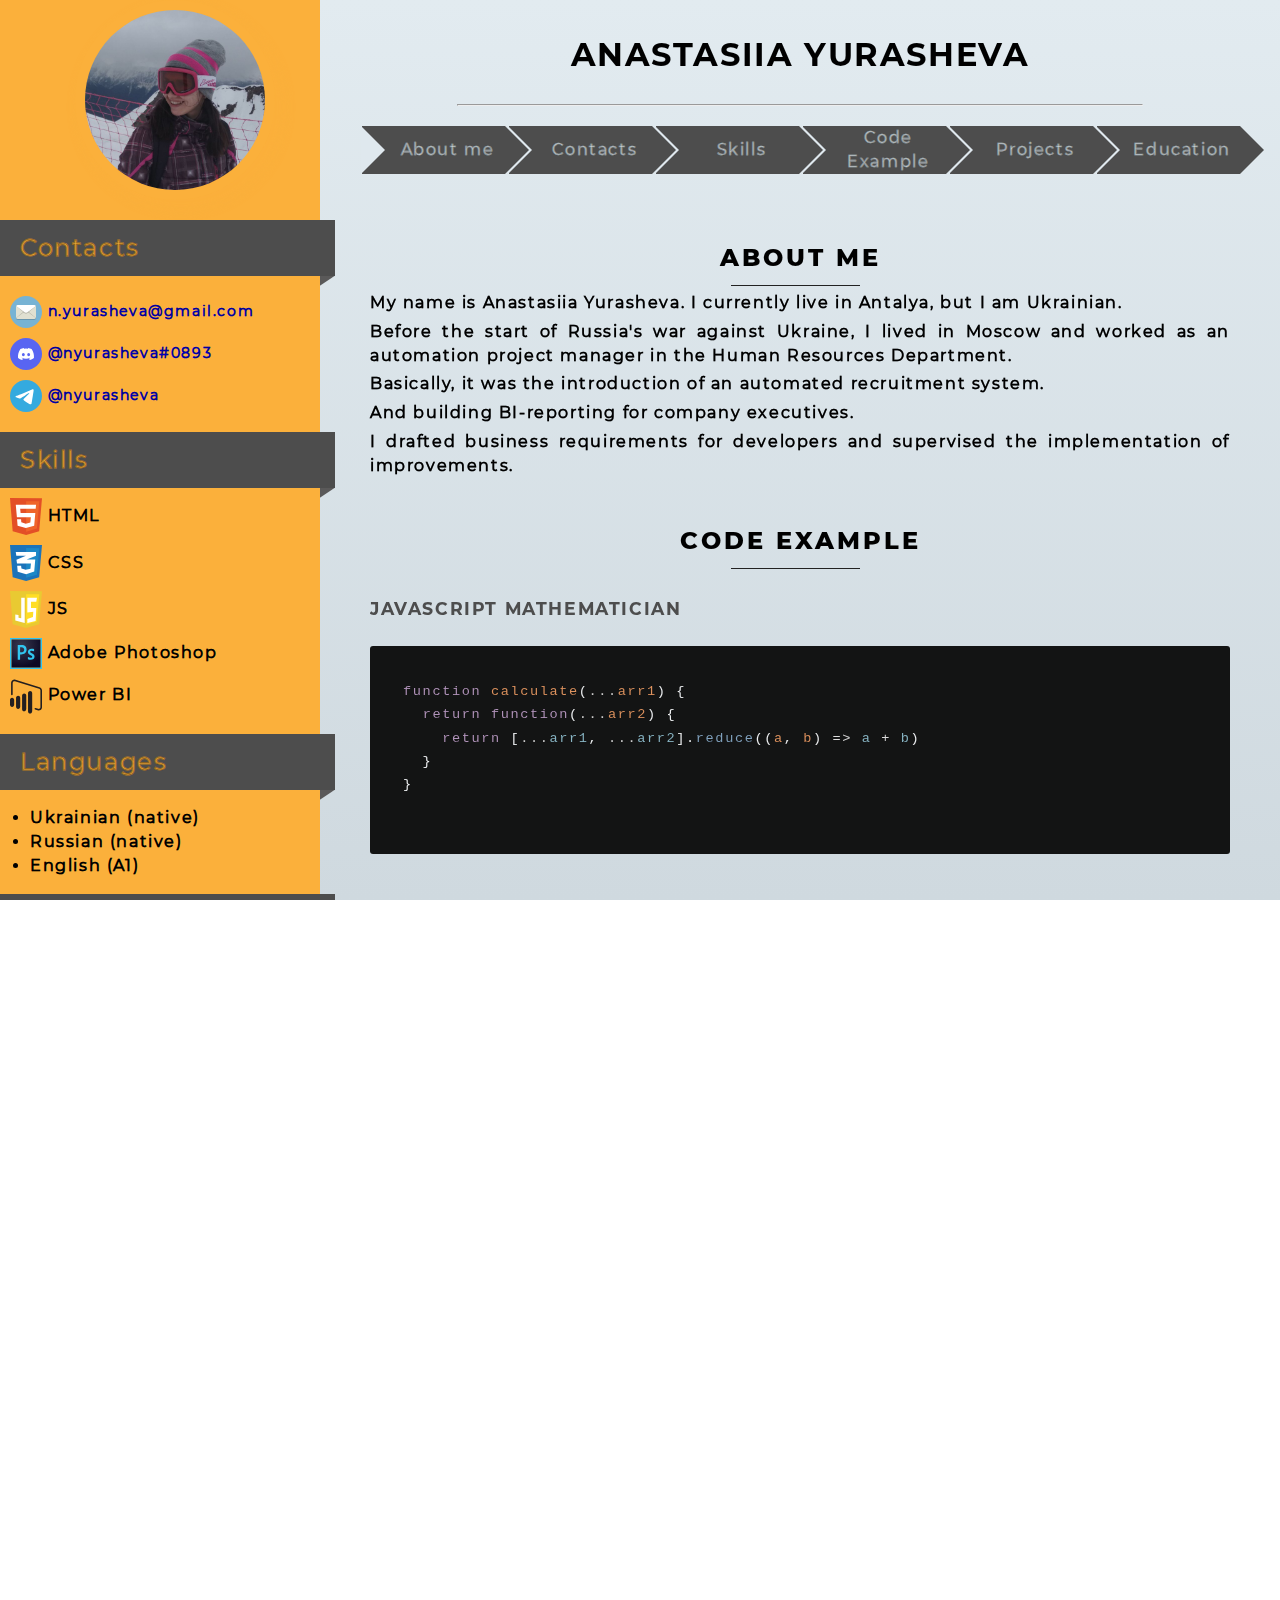
<file: index.html>
<!DOCTYPE html>
<html lang="en">
<head>
  <meta charset="UTF-8">
  <meta http-equiv="X-UA-Compatible" content="IE=edge">
  <meta name="viewport" content="width=device-width, initial-scale=1.0">
  <link rel="stylesheet" href="style.css">
  <title>CV</title>
</head>
<body class="page">
  <header class="header">
    <section class="photo">
      <div class="photo__wrapper">
        <div class="left">
          <div class="photo__ibox">
            <img src="assets/img/photo.jpg" class="photo__img" alt="photo">
          </div>
        </div>
        <div class="right">
          <div class="photo__name">
            <h1 class="photo__title">Anastasiia Yurasheva</h1>
            <hr>
          </div>
          <div class="photo__menu">
            <nav>
              <ul class="header__list">
                <li><a href="#info">About me</a></li>
                <li><a href="#contacts">Contacts</a></li>
                <li><a href="#skills">Skills</a></li>
                <li><a href="#code">Code Example</a></li>
                <li><a href="#projects">Projects</a></li>
                <li><a href="#education">Education</a></li>
              </ul>
            </nav>
          </div>
        </div>
      </div>
    </section>
  </header>
  <main class="main">
    <div class="left">
      <section class="contacts">
        <h2 id="contacts" class="contacts__title left__title">
          Contacts
        </h2>
        <div class="contacts__link">
          <ul class="contacts__list">
            <li>
              <a class="contacts__mail"  href="mailto:n.yurasheva@gmail.com" target="_blank">
                <img class="contacts__icon" src="assets/icons/mail.svg" alt="mail"> 
                n.yurasheva@gmail.com
              </a>
            </li>
            <li>
              <a class="contacts__discord" href="https://discordapp.com/users/1009515696830545964" target="_blank" rel="noopener noreferrer">
                <img class="contacts__icon" src="assets/icons/discord.svg" alt="discord"> 
                @nyurasheva#0893
              </a>
            <li>
              <a class="contacts__telegram" href="https://t.me/nyurasheva" target="_blank">
                <img class="contacts__icon" src="assets/icons/telegram.svg" alt="telegram"> 
                @nyurasheva
              </a>
            </li>
        </ul>
        </div>
      </section>
      <section class="skills">
        <h2 id="skills" class="left__title">Skills</h2>
        <ul class="skills__list">
          <li><img class="skills__icon" src="assets/icons/html.svg" alt="html"> HTML</li>
          <li><img class="skills__icon" src="assets/icons/css.svg" alt="css"> CSS</li>
          <li><img class="skills__icon" src="assets/icons/js.svg" alt="js"> JS</li>
          <li><img class="skills__icon" src="assets/icons/photoshop.svg" alt="photoshop"> Adobe Photoshop</li>
          <li><img class="skills__icon" src="assets/icons/power-bi.svg" alt="power bi"> Power BI</li>
        </ul>
      </section>
      <section class="languages">
        <h2 class="left__title">Languages</h2>
        <ul class="languages__list">         
          <li>Ukrainian (native)</li>
          <li>Russian (native)</li>
          <li>English (A1)</li>
        </ul>
      </section>
      <section class="education">
        <h2 id="education" class="education__title left__title">Education</h2>
        <div class="education__wrapper">
          <div class="education__list">
            <div class="timeline">
              <div class="timeline__block">
                <div class="timeline__content">
                  <h2 class="timeline__title">Dnipropetrovsk National University</h2>
                  <h3 class="timeline__speciality">
                    <span class="timeline__p">Mathematics</span>
                  </h3>
                  <p class="timeline__descr">Bachelor of Mathematics and Fundamentals of Informatics.</p>
                </div>
                <div class="timeline__img">
                  <div class="timeline__wrapp-img">
                    <img class="timeline__svg" src="assets/icons/mortarboard.svg" alt="icon"> 
                  </div>
                </div>
                <span class="timeline__date">2003 <span class="tim">-</span> 2007</span>
              </div>
              <div class="timeline__block">
                <div class="timeline__content">
                  <h2 class="timeline__title">Classical Private University</h2>
                  <h3 class="timeline__speciality">
                    <span class="timeline__p">Computer science</span>
                  </h3>
                  <p class="timeline__descr">Bachelor of computer science, technician-programmer.</p>
                </div>
                <div class="timeline__img">
                  <div class="timeline__wrapp-img">
                    <img class="timeline__svg" src="assets/icons/mortarboard.svg" alt="icon"> 
                  </div>
                </div>
                <span class="timeline__date">2003 <span class="tim">-</span> 2008</span>
              </div>
              <div class="timeline__block">
                <div class="timeline__content">
                  <h2 class="timeline__title">Dnipropetrovsk National University</h2>
                  <h3 class="timeline__speciality">
                    <span class="timeline__p">Mathematics</span>
                  </h3>
                  <p class="timeline__descr">Mathematician, teacher of mathematics.</p>
                </div>
                <div class="timeline__img">
                  <div class="timeline__wrapp-img">
                    <img class="timeline__svg" src="assets/icons/mortarboard.svg" alt="icon"> 
                  </div>
                </div>
                <span class="timeline__date">2007 <span class="tim">-</span> 2008</span>
              </div>
              <div class="timeline__block">
                <div class="timeline__content">
                  <h2 class="timeline__title">Classical Private University</h2>
                  <h3 class="timeline__speciality">
                    <span class="timeline__p">Automated Systems Software</span>
                  </h3>
                  <p class="timeline__descr">Master's degree in automated systems software, software engineer.</p>
                </div>
                <div class="timeline__img">
                  <div class="timeline__wrapp-img">
                    <img class="timeline__svg" src="assets/icons/mortarboard.svg" alt="icon"> 
                  </div>
                </div>
                <span class="timeline__date">2008 <span class="tim">-</span> 2009</span>
              </div>
              <div class="timeline__block">
                <div class="timeline__content">
                  <h2 class="timeline__title">Higher School of Economics</h2>
                  <h3 class="timeline__speciality">
                    <span class="timeline__p">Business Informatics</span>
                  </h3>
                  <p class="timeline__descr">Retraining program</p>
                </div>
                <div class="timeline__img">
                  <div class="timeline__wrapp-img">
                    <img class="timeline__svg" src="assets/icons/mortarboard.svg" alt="icon"> 
                  </div>
                </div>
                <span class="timeline__date">2014 <span class="tim">-</span> 2015</span>
              </div>
            </div>
          </div>
        </div>
      </section>
    </div>
    <div class="right">
      <section class="info card">
        <div>
          <h2 id="info" class="right__title">About me</h2>
          <div class="info__txt">        
            <p>My name is Anastasiia Yurasheva. I currently live in Antalya, but I am Ukrainian.</p>
            <p>Before the start of Russia's war against Ukraine, I lived in Moscow and worked as an automation project manager in the Human Resources Department.</p>
            <p>Basically, it was the introduction of an automated recruitment system.</p>
            <p>And building BI-reporting for company executives.</p>
            <p>I drafted business requirements for developers and supervised the implementation of improvements.</p>
          </div>
        </div>
      </section>
      <section class="card code">
        <h2 id="code" class="right__title">Code Example</h2>
        <div class="code__title">
          <a href="https://www.codewars.com/kata/55c211cce1ef691d9b000061" target="_blank">Javascript Mathematician</a>
        </div>
        <pre class="code__wrapper" tabindex="0">
          <code class="code_js">
  <span class="cm-keyword">function</span> <span class="cm-def">calculate</span>(<span class="cm-meta">...</span><span class="cm-def">arr1</span>) {
    <span class="cm-keyword">return</span> <span class="cm-keyword">function</span>(<span class="cm-meta">...</span><span class="cm-def">arr2</span>) {
      <span class="cm-keyword">return</span> [<span class="cm-meta">...</span><span class="cm-variable-2">arr1</span>, <span class="cm-meta">...</span><span class="cm-variable-2">arr2</span>].<span class="cm-property">reduce</span>((<span class="cm-def">a</span>, <span class="cm-def">b</span>) <span class="cm-operator">=&gt;</span> <span class="cm-variable-2">a</span> <span class="cm-operator">+</span> <span class="cm-variable-2">b</span>)
    }
  }
          </code>
        </pre>
        <div class="code__title">
          <a href="https://www.codewars.com/kata/55bcf04de45497c54a0000d0" target="_blank">Defining getters and setters on an existing class</a>
        </div>
        <pre class="code__wrapper" tabindex="0">
          <code class="code_js">
  <span class="cm-variable">Object</span>.<span class="cm-property">defineProperty</span>(<span class="cm-variable">Person</span>.<span class="cm-property">prototype</span>, <span class="cm-string">'name'</span>, {
    <span class="cm-property">get</span>() {
      <span class="cm-keyword">return</span> <span class="cm-keyword">this</span>.<span class="cm-property">firstName</span> <span class="cm-operator">+</span> <span class="cm-string">' '</span> <span class="cm-operator">+</span> <span class="cm-keyword">this</span>.<span class="cm-property">lastName</span>;
    },
    <span class="cm-property">set</span>(<span class="cm-def">name</span>) {
      [<span class="cm-keyword">this</span>.<span class="cm-property">firstName</span>, <span class="cm-keyword">this</span>.<span class="cm-property">lastName</span>] <span class="cm-operator">=</span> <span class="cm-variable-2">name</span>.<span class="cm-property">split</span>(<span class="cm-string">' '</span>);
    }
  });
          </code>
        </pre>
      </section>
      <section class="card projects">
        <h2 id="projects" class="right__title">Projects</h2>
        <div class="projects__content">
          <a href="https://rolling-scopes-school.github.io/nyurasheva-JSFE2022Q3/online-zoo/pages/main/" target="_blank" class="projects__link">
            <h3 class="projects__label">Online Zoo</h3>
            <aside class="projects__img">
              <img src="assets/img/oz.png" alt="zoo">
            </aside>
          </a>
          <a href="https://rolling-scopes-school.github.io/nyurasheva-JSFE2022Q3/fifteen/" target="_blank" class="projects__link">
            <h3 class="projects__label">Fifteen</h3>
            <aside class="projects__img">
              <img src="assets/img/fif.png" alt="fifteen">
            </aside>
          </a>
          <a href="https://rolling-scopes-school.github.io/nyurasheva-JSFE2022Q3/songbird/" target="_blank" class="projects__link">
            <h3 class="projects__label">Song bird</h3>
            <aside class="projects__img">
              <img src="assets/img/sb.png" alt="song bird">
            </aside>
          </a>
          <a href="https://rolling-scopes-school.github.io/nyurasheva-JSFEPRESCHOOL2022Q4/rsschool-cv" target="_blank" class="projects__link">
            <h3 class="projects__label">CV</h3>
            <aside class="projects__img">
              <img src="assets/img/cv.png" alt="cv">
            </aside>
          </a>
        </div>
      </section>
    </div>
  </main>
  <footer class="footer">
    <a class="card footer__link" href="https://rs.school/js/" target="_blank">
      <img class="footer__icon" src="assets/icons/rs.svg" alt="rs-school">
    </a>
    <a class="card footer__link" href="https://github.com/nyurasheva" target="_blank">
      <img class="footer__icon" src="assets/icons/github.svg" alt="github"> 
    </a>
    <div class="card footer__link footer__year">
      <div>2022<b>®</b>
</div>
      <aside>all rights reserved</aside>
    </div>
  </footer>
</body>
</html>
</file>
<file: style.css>
*, :after, :before{
  box-sizing: border-box;
} 

@font-face{
  font-family:Montserrat-Regular;
  src:url(assets/fonts/Montserrat-Regular.ttf);
} 

@font-face{
  font-family:Montserrat-Bold;
  src:url(assets/fonts/Montserrat-Bold.ttf);
} 

@font-face{
  font-family:Montserrat-ExtraBold;
  src:url(assets/fonts/Montserrat-ExtraBold.ttf);
}

html {
  width: 100%;
  max-width: 100%;
  overflow-x: hidden;
  font-size: 10px;
}  

@media(max-width:879px){
  html {
    font-size:8px
  }  
}

body {
  margin: 0px;
  padding: 0px;
  overflow-x: hidden;
}

a {
  cursor: pointer;
  text-decoration: none;
}

img {
  vertical-align: middle;
  border-style: none;
}

h1 {
  text-transform: uppercase;
  font-size: 2em;
  font-weight: bold;
  text-align: center;
}

h1,
h2 {
  margin: 0;
}

p {
  margin: 0.3em 0;
}

.card {
  box-sizing: border-box;
  padding: 20px 50px;
}

.page {
  display: flex;
  flex-direction: column;
  margin: 0;
  width: 100vw;
  min-height: 100vh;
  height: 100vh;
  font-family: Montserrat-Regular, Roboto, Helvetica, Arial, sans-serif;
  background: -webkit-linear-gradient(to top, #cfd9df 0%, #e2ebf0 100%);
  background: -moz-linear-gradient(to top, #cfd9df 0%, #e2ebf0 100%);
  background: linear-gradient(to top, #cfd9df 0%, #e2ebf0 100%);
  font-size: 1.6rem;
  overflow-x: hidden;
  color: black;
  letter-spacing: 0.1em;
  -webkit-text-stroke: 0.1px #00000070;
  font-weight: bold;
  line-height: 1.5;
} 

.left {
  background-color: #fbb03b;
  width: 25%;
  height: 100%;
  float: left;
}

.right {
  width: 75%;
  position: relative;
}

/*header*/
.photo__wrapper {
  display: flex;
  width: 100%;
  justify-content: space-between;
  align-items: center;
}

.photo__ibox {
  margin-right: 20px;
  border: 10px solid #fff;
  box-shadow: 2px 5px 10px rgba(0, 0, 0, 0.5);
  animation: photo 3s infinite alternate;
  overflow: hidden;
  border-radius: 50%;
  margin-bottom: 20px;
  margin-left: 75px;
  border: 10px solid #fbb03b;
  box-shadow: 6px 7px 9px 5px #fbb03b73;
  height: 200px;
  width: 200px;
}

.photo__img {
  max-width: 200px;
}

hr {
  width: calc(100% / 1.4);
}

@keyframes photo {
  0% {
    border-radius: 30% 70% 70% 30% / 30% 30% 70% 70% 
  }
  40% {
    border-radius:  45% 55% 55% 45% / 45% 45% 55% 55%;
  }
  60% {
    border-radius:  55% 45% 45% 55% / 55% 55% 45% 45%;
  }
  100% {
    border-radius:  70% 30% 30% 70% / 70% 70% 30% 30%;
  }
}

.photo__title {
  margin-bottom: 25px;
  font-family: 'Montserrat-Bold';
}

.header__list {
  width: 96%;
  display: flex;
  margin-top: 20px;
}

.header__list li {
  background-color: #4d4d4d;
  margin: 0 2px;
  position: relative;
  color: #dfe8ee;
  height: 48px;
  display: table;
  width: calc(100% / 6);
  min-width: 105px;
}

.header__list li a {
  text-align: center;
  display: table-cell;
  vertical-align: middle;
  padding-left: 28px;
  color: #dfe8ee;
  width: 100%;
}

.header__list li:hover a {
  color: #fbb03b;
  font-family: 'Montserrat-Bold';
}

.header__list li::before {
  content: '';
  position: absolute;
  border: 24px solid transparent;
  border-color: transparent;
  border-right-color: #4d4d4d;
  z-index: 1;
}

.header__list li::after {
  content: '';
  position: absolute;
  border: 24px solid transparent;
  border-color: transparent;
  border-right-color: #dfe8ee;
  top: 0px;
  right: calc(100% - 47px );
  transform: rotate(180deg);
}

.header__list li:before {
  top: 0px;
  left: 100%;
  border-color: transparent;
  border-left-color: #4d4d4d;
}

@media (max-width: 1200px) {
  .left {
    min-height: 275px;
  }

  .photo__menu {
    margin-top: 20px;
    left: 0;
    text-align: center;
    position: absolute;
  }

  .photo__ibox {
    margin-left: 110px;
  }

}

@media (max-width: 1080px) {
  .photo__menu {
    margin-left: -25px;
  }
}

@media (max-width: 980px) {
  .photo__menu {
    margin-left: -22%;
  }

  .header__list li {
    width: calc(100vw / 6 - 30px);
    min-width: calc(100vw / 6 - 30px);
  }

  .header__list li:nth-child(1)::after{
    border-right-color: #fbb03c;
  }
}

@media (max-width: 800px) {
  .photo__name {
    margin-left: 20%;
  }

  .photo__menu {
    margin-left: -30%;
  }

  .header__list li:nth-child(2)::after{
    border-right-color: #fbb03c;
  }
}

@media (max-width: 700px) {
  .photo__ibox {
    margin-left: 50px;
  }

  .photo__menu {
    margin-left: -35%;
  }

  .header__list li a {
    font-size: 0.9em;
  }
}

@media (max-width: 610px) {
  .photo__name {
    margin-left: 25%;
  }

  .header__list li a {
    font-size: 0.8em;
  }

  .photo__menu {
    margin-top: 0;
    margin-left: -40%;
  }
}

@media (max-width: 560px) {
  .header .left {
    background: none;
  }

  .header__list {
    width: 100%;
  }

  .header__list li {
    width: calc(100vw / 6 - 4px);
  }

  .photo__menu {
    margin-left: -43%;
  }

  .header__list li::before, .header__list li::after {
    content: none;
  }

  .header__list li a {
    padding-left: 0;
  }

}

@media (max-width: 475px) {
  .photo__title {
    font-size: 1.5em;
  }
  .photo__ibox {
    margin-left: 25px;
  }
  .photo__menu {
    margin-left: -45%;
    margin-top: 10px;
  }
}

@media (max-width: 415px) {
  .photo__ibox {
    margin-left: 10px;
  }
  .photo__menu {
    margin-left: -47%;
  }
}

@media (max-width: 380px) {
  .photo__ibox {
    margin-left: 75px;
  }

  .header__list li a {
    font-size: 0.7em;
  }

  .photo__wrapper {
    justify-content: center;
    align-items: start;
    flex-direction: column-reverse;
  }

  .photo__menu {
    margin-top: 200px;
    margin-left: -14%;
  }
}

@media (max-width: 350px) {
  .photo__ibox {
    margin-left: 65px;
  }

  .photo__menu {
    margin-left: -16%;
  }
}

@media (max-width: 320px) {
  .photo__ibox {
    margin-left: 50px;
  }

  .photo__menu {
    margin-left: -20%;
  }
}


/*main*/
.main {
  flex-grow: 1;
  display: flex;
}

@media (max-width: 560px) {
  .main {
    flex-grow: 1;
    display: flex;
    flex-direction: column;
  }

  .main .left, .main .right {
    width: 100%;
  }
}

.contacts__icon, .skills__icon {
  width: 32px;
}

.left__title {
  background-color: #4d4d4d;
  padding: 10px;
  color: #fbb03b;
  text-align: left;
  padding-left: 20px;
  margin-right: -15px;
  position: relative;
}

.left__title::after {
  content: '';
  position: absolute;
  width: 21px;
  height: 18px;
  background-color: #5a5959;
  right: 3px;
  top: 43px;
  transform: rotate(56deg);
  z-index: -1;
}

@media (max-width: 879px) {
  .left__title::after {
    right: 3px;
    top: 36px;
  }
}

.contacts__link {
  font-size: 1.4rem;
  margin: 20px 10px;
}

.contacts__list, .skills__list {
  margin: 0;
  padding: 0;
}

.contacts__list li, .skills__list li {
  list-style-type: none;
  margin-top: 10px;
}

.skills, .languages {
  margin-top: 20px;
}

.skills__list {  
  margin-left: 10px;
}

.languages__list li:hover, .skills__list li:hover {
  transition: all 0.15s;
  letter-spacing: 3px;
  cursor: pointer;
}

.skills__list li:hover .skills__icon, 
.contacts__list li:hover .contacts__icon,
.footer a:hover .footer__icon {
  transform: translate3D(0, 0, 0) scale(1.1);
}

.languages__list {
  padding-inline-start: 30px;
}

.info {
  display: flex;
}

.info__txt {
  text-align: justify;
}

.code__title {
  padding: 25px 0 0px;
  font-size: 1.2em;
  position: relative;
  overflow: hidden;
}

.code__title a, .projects__label {
  color: #4d4d4d;
  font-family: 'Montserrat-Bold';
  text-transform: uppercase;
  font-size: 0.9em;
}

.code__wrapper {
  color: #f1f3f5;
  background-color: #131414;
  overflow-x: auto;
  font-weight: 400;
  font-size: 0.85em;
  line-height: 1.7;
  margin-top: 1.7em;
  margin-bottom: 1.7em;
  border-radius: 0.3rem;
  padding: 0.85em 1em;
}

.cm-keyword {
  color: #b294bb;
}

.cm-def {
  color: #de935f;
}

.cm-meta {
  color: #cccccc;
}

.cm-variable-2 {
  color: #89b6c5;
}

.cm-property {
  color: #81a2be;
}

.cm-operator {
  color: #ddd;
}

.cm-string {
  color: #b5bd68;
}

.code_js {
  font-family: CamingoCode-Regular,monospace;
}

.education {
  display: block;
  background-size: cover;
  background-attachment: fixed;
}

.education__wrapper {
  width: inherit;
  padding-left: 2%;
  padding-right: 2%;
  padding-bottom: 10px;
}

.right__title {
  text-align: center;
  letter-spacing: 1px;
  text-transform: uppercase;
  font-size: 24px;
  font-family: 'Montserrat-ExtraBold';
  position: relative;
  letter-spacing: 3px;
  padding-bottom: 10px;
}

.right__title::after {
  content: '';
  height: 1px;
  position: absolute;
  background-color: #222;
  width: 15%;
  bottom: 0;
  left: 0;
  right: 1%;
  margin: 0 auto;
}

.timeline {
  position: relative;
  padding: 2em 0 0 0;
  width: 100%;
  margin: 0 auto;
}

.timeline::before {
  content: '';
  position: absolute;
  top: 0;
  left: calc(20% - 1px);
  height: 100%;
  width: 2px;
  background: #4d4d4d;
}

.timeline__block:first-child {
  margin-top: 0;
}

.timeline__block {
  position: relative;
  transition: all 0.3s ease;
  margin: 1em 0;
}

.timeline__content {
  float: right;
  position: relative;
  background: #4d4d4d;
  border-radius: 3px;
  margin-left: 0;
  padding: 0.5em;
  width: 70%;
  opacity: 0.9;
}

.timeline__content:hover {
  opacity: 1;
}
.timeline__content:hover + .timeline__img {
  background-color: #b86f02;
}

.timeline__content:before {
  content: '';
  position: absolute;
  top: 24px;
  right: 100%;
  height: 0;
  width: 0;
  border: 8px solid transparent;
  border-color: transparent;
  border-right-color: #4d4d4d;
}

.timeline__title {
  color: #fafafa;
  display: inline-block;
  text-transform: uppercase;
  font-family: "Montserrat-Bold";
  font-size: 0.9em;
}

.timeline__speciality {
  margin: 10px 0 10px 0;
  font-size: 0.9em;
  font-family: "Montserrat-Bold";
}

.timeline__p {
  color: #fbb03c;
  display: inline;
  font-size: 0.9em;
  transition: all 0.3s ease;
}

.timeline__descr {
  color: #fafafa;
  font-size: 0.9em;
  line-height: 1.2;
}

.timeline__img {
  position: absolute;
  width: 35px;
  height: 35px;
  left: 15%;
  border-radius: 50%;
  background: #222;
  margin-top: 13px;
}

.timeline__wrapp-img {
  display: block;
  width: 24px;
  height: 24px;
  position: relative;
  left: 50%;
  top: 50%;
  margin-left: -12px;
  margin-top: -12px;
  background-repeat: no-repeat;
  background-size: 100%;
}

.timeline__date {
  display: inline-block;
  color: #4d4d4d;
  text-transform: uppercase;
  position: absolute;
}

.tim {
  display: none;
}

.timeline__block .timeline__date {
  margin-left: 1%;
  font-size: 0.8em;
  left: auto;
  margin-top: 11px;
  display: block;
  width: 50px;
}

.timeline__block:after {
  display: table;
  clear: both;
  content: '';
}

.projects__content {
  padding-left: 0;
  display: grid;
  grid-template-columns: 1fr 1fr;
  grid-column-gap: 30px;
}

.projects__img {
  position: relative;
  overflow: hidden;
  border-radius: 3px;
}

.projects__img img {
  width: 100%;
  display: block;
  transition: all 0.75s ease;
}

.projects__link:hover .projects__img img {
  transform: scale(1.2, 1.2);
  transform-origin: center center;
}

@media (max-width: 1050px) {
  .timeline__block .timeline__date {
    font-size: 0.7em;
  }

  .contacts__link {
    font-size: 1.3rem;
  }
}

@media (max-width: 1000px) {
  .contacts__link {
    font-size: 1.2rem;
  }

  .tim {
    display: inline-block;
  }
  .timeline__block .timeline__date {
    font-size: 0.7em;
    position: absolute;
    top: -20px;
    bottom: 10px;
    left: 41px;
    font-family: 'Montserrat-ExtraBold';
    width: 100%;
  }

  .timeline__img {
    left: -1%;
  }

  .timeline::before {
    left: 6%;
  }
  .timeline__content {
    width: 84%;
    margin-top: 5px;
  }
}

@media (max-width: 950px) {
  .contacts__icon {
    width: 25px;
  }
  .contacts__link {
    font-size: 1.15rem;
  }
}

@media (max-width: 900px) {
  .contacts__icon {
    width: 22px;
  }
  .contacts__link {
    font-size: 1.1rem;
  }
}

@media (max-width: 780px) {
  .timeline::before {
    left: 8%;
  }
}

@media (max-width: 725px) {
  .contacts__icon {
    width: 20px;
  }
  .contacts__link {
    font-size: 1rem;
  }
}

@media (max-width: 700px) {
  .timeline__img {
    display: none;
  }

  .timeline::before {
    left: 1%;
  }

  .timeline__content {
    width: 93%;
  }

  .timeline__block .timeline__date {
    left: 13px;
  }
}

@media (max-width: 675px) {
  .contacts__link {
    font-size: 0.9rem;
  }
  .contacts__link {
    margin: 20px 2px;
 }
 .contacts__icon {
    width: 16px;
  }
}

@media (max-width: 630px) {
  .timeline__title {
    font-size: 0.75em;
  }
}

@media (max-width: 560px) {
  .contacts__icon {
    width: 25px;
  }
  .contacts__link {
    font-size: 1.3rem;
  }

  .timeline::before {
    left: calc(12% - 1px);
  }

  .timeline__content {
    width: 83%;
    margin-top: 0;
  }

  .timeline__img {
    left: 9%;
    display: block;
  }
  .timeline__block .timeline__date {
    font-size: 0.8em;
    position: relative;
    top: 16px;
    bottom: 0;
    left: 0;
    right: 0;
    width: 50px;
  }

  .tim {
    display: none;
  }

}

@media (max-width: 400px) {
  .timeline__block .timeline__date {
    font-size: 0.7em;
  }

  .timeline__content {
    width: 80%;
  }

  .timeline__block .timeline__date {
    left: -1%;
  }
}

/*footer*/
.footer {
  width: 100%;
  bottom: 0;
  gap: 50px;
  position: relative;
  right: 0;
  background-color: #4d4d4d;
  padding: 20px 0;
  flex-shrink: 0;
  z-index: 2;
  justify-content: space-around;
}

.footer,
.footer .card {
  align-items:center;
  display:flex;
} 

.wraper-footer {
  display: flex;
  justify-content: space-around;
  align-items: center;
  padding: 10px;
}

.rsschool img {
  max-width: 100px;
  height: 50px;
}

.githab a img {
  width: 45px;
}

.footer__icon {
  display: block;
  position: relative;
  width: 50px;
  z-index: 2;
}

.footer .card {
  border-radius: 3px;
  min-height: 70px;
  overflow: hidden;
  padding: 10px 20px;
  text-align: center;
}

@media (max-width: 560px) {
  .footer__icon {
    width: 30px;
  }

  .footer .card {
    min-height: 50px;
  }
}

.footer__year {
  flex-direction: column;
}

.footer__year div {
  font-size: 1.8rem;
}

.footer__year b {
  font-size: 1.2rem;
  font-weight: 400;
}

.footer__year aside {
  color: #756c6f;
  font-size: .8rem;
}

.footer__link {
  box-shadow: 0 -15px 15px rgb(255 255 255 / 5%), 
        inset 0 -15px 15px rgb(255 255 255 / 5%), 
        0 15px 15px rgb(0 0 0 / 30%), 
        inset 0 5px 10px rgb(0 0 0 / 30%);
  background: -webkit-linear-gradient(to top, #cfd9df 0%, #e2ebf0 100%);
  background: -moz-linear-gradient(to top, #cfd9df 0%, #e2ebf0 100%);
  background: linear-gradient(to top, #cfd9df 0%, #e2ebf0 100%);
}
</file>
